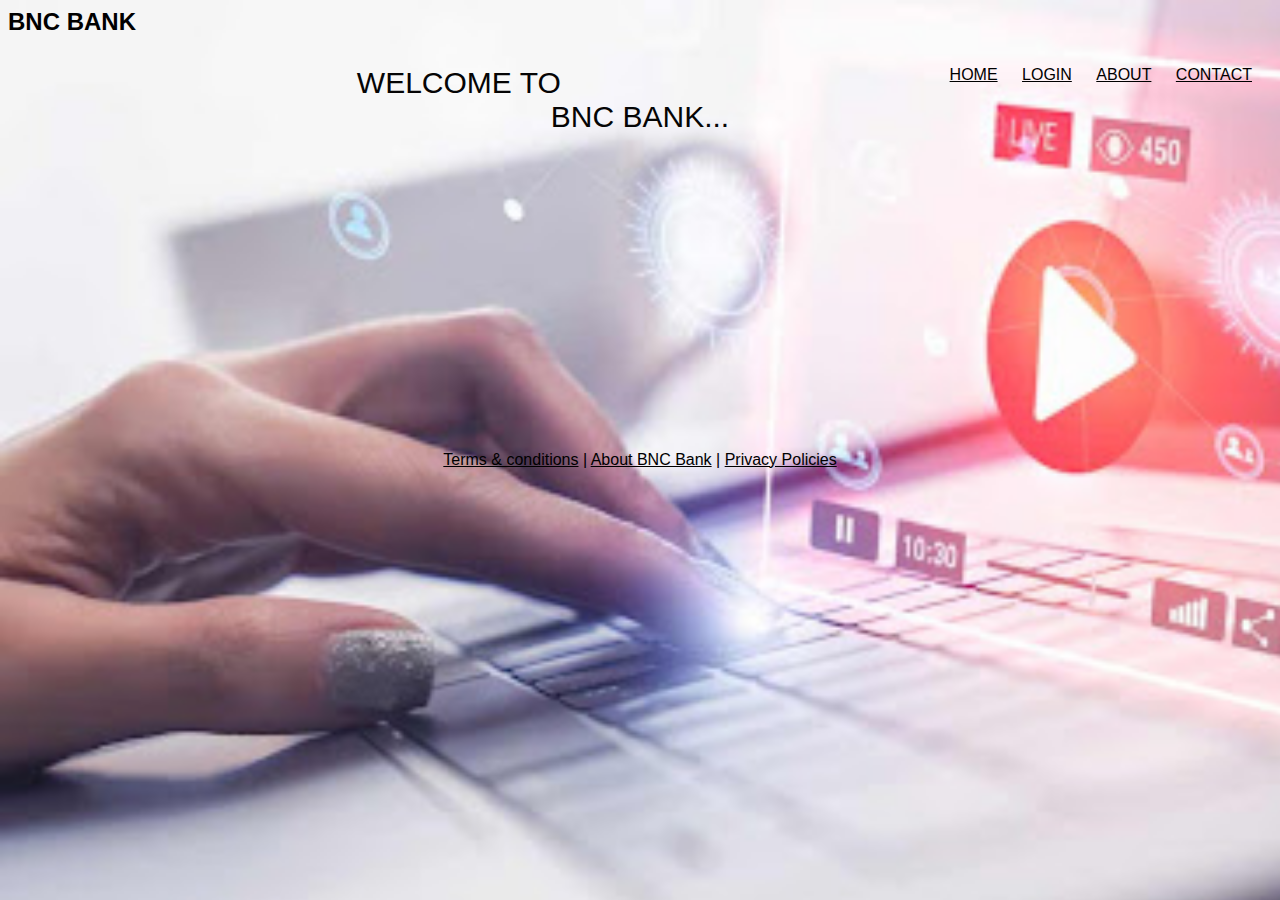
<file: index.html>
<!DOCTYPE html>
<html lang="en">
<head>
    <meta charset="UTF-8">
    <meta http-equiv="X-UA-Compatible" content="IE=edge">
    <meta name="viewport" content="width=device-width, initial-scale=1.0">
    <title>Document</title>
    <link rel="stylesheet" href="homecss.css">
</head>
<body>
    <header>
       
        <b>BNC BANK</b>
        <div class="wrapper">
                
            </div>
            <ul class="nav-area">
                <li><a href="#">HOME</a></li>
                <li><a href="newlog.html">LOGIN</a></li>
                <li><a href="#">ABOUT</a></li>
                <li><a href="#">CONTACT</a></li>
            </ul>
       
        
    </header>
    <div class="container">

    <p>WELCOME TO<br> BNC BANK...</p><br>

    
</div> 
<!--footer-->
<footer>
    <a href="#" >Terms & conditions</a> |
    <a href="#">About BNC Bank</a> |
    <a href="#">Privacy Policies</a> 
</footer>
</body>
</html>
</file>
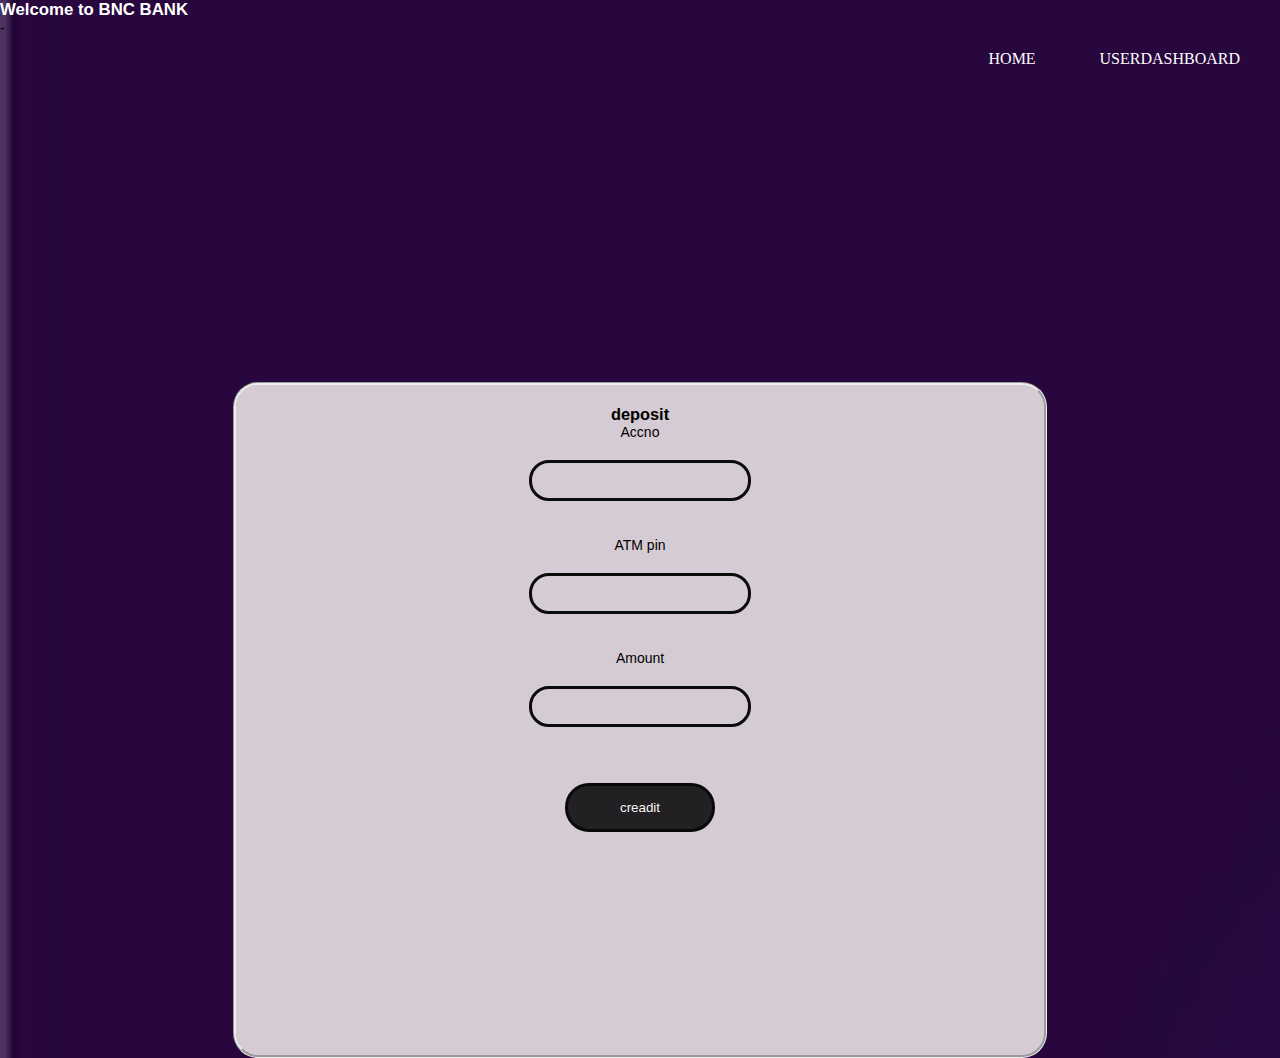
<file: credit.html>
<!DOCTYPE html>
<html lang="en">
<head>
    <meta charset="UTF-8">
    <meta http-equiv="X-UA-Compatible" content="IE=edge">
    <meta name="viewport" content="width=device-width, initial-scale=1.0">
    <title>Document</title>
    <script text="text/javascript" src="transaction.js"></script>
    <link rel="stylesheet" href="creaditdebit.css">
</head>
<body>
    
    <header>
        <h1>Welcome to BNC BANK</h1>
        <ul class="nav-area">
            <li><a href="index.html">HOME</a></li>
            <li><a href="home.html">USERDASHBOARD</a></li>
        </ul>
    </header><!--main heading-->
    
    <div class="row">
        <form method="POST" class="form2" name="credit" ><!-- form for cash withdrowing section-->
            <div class="column1" align=center>
                <h3>deposit</h3>
<!--Account number-->                    
                <label for="txtacno">Accno</label>
                <input type="number" id="acno" name="txtacno" required><br>
<!--ATM pin-->
                <label for="wpin">ATM pin</label>
                <input type="number" id="pin" name="wpin" required><br>
<!--Amount-->
                <label for="wamt">Amount</label>
                <input type="number" id="amt" name="wamt" required><br>
<!--submit button-->                   
                <input type="submit" value="creadit" onclick="Bank.deposit()">
            </div>
        </form> 
        
    </div>
</body>-
</html>
</file>
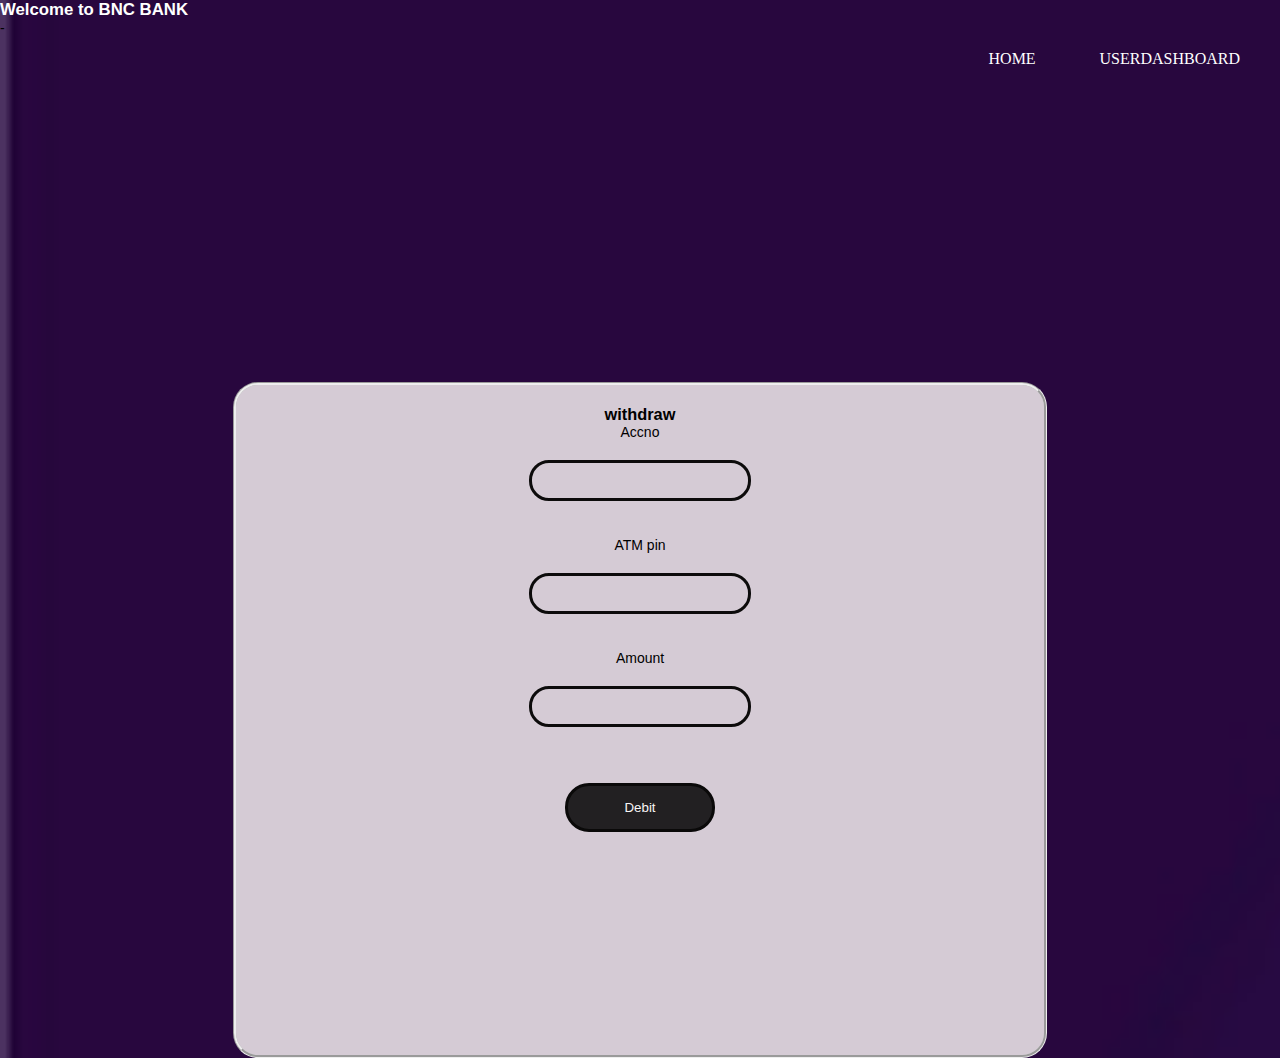
<file: debit.html>
<!DOCTYPE html>
<html lang="en">
<head>
    <meta charset="UTF-8">
    <meta http-equiv="X-UA-Compatible" content="IE=edge">
    <meta name="viewport" content="width=device-width, initial-scale=1.0">
    <title>Document</title>
    <script text="text/javascript" src="transaction.js"></script>
    <link rel="stylesheet" href="creaditdebit.css">
</head>
<body>
    
    <header>
        <h1>Welcome to BNC BANK</h1>
        <ul class="nav-area">
            <li><a href="index.html">HOME</a></li>
            <li><a href="home.html">USERDASHBOARD</a></li>
        </ul>
    </header><!--main heading-->
    
    <div class="row">
        <form method="POST" class="form2" name="debit" ><!-- form for cash withdrowing section-->
            <div class="column1" align=center>
                <h3>withdraw</h3>
<!--Account number-->                    
                <label for="txtacno">Accno</label>
                <input type="number" id="wacno" name="txtacno" required><br>
<!--ATM pin-->
                <label for="wpin">ATM pin</label>
                <input type="number" id="wpin" name="wpin" required><br>
<!--Amount-->
                <label for="wamt">Amount</label>
                <input type="number" id="wamt" name="wamt" required><br>
<!--submit button-->                   
                <input type="submit" value="Debit" onclick="Bank.withdraw()">
            </div>
        </form> 
        
    </div>
</body>-
</html>
</file>
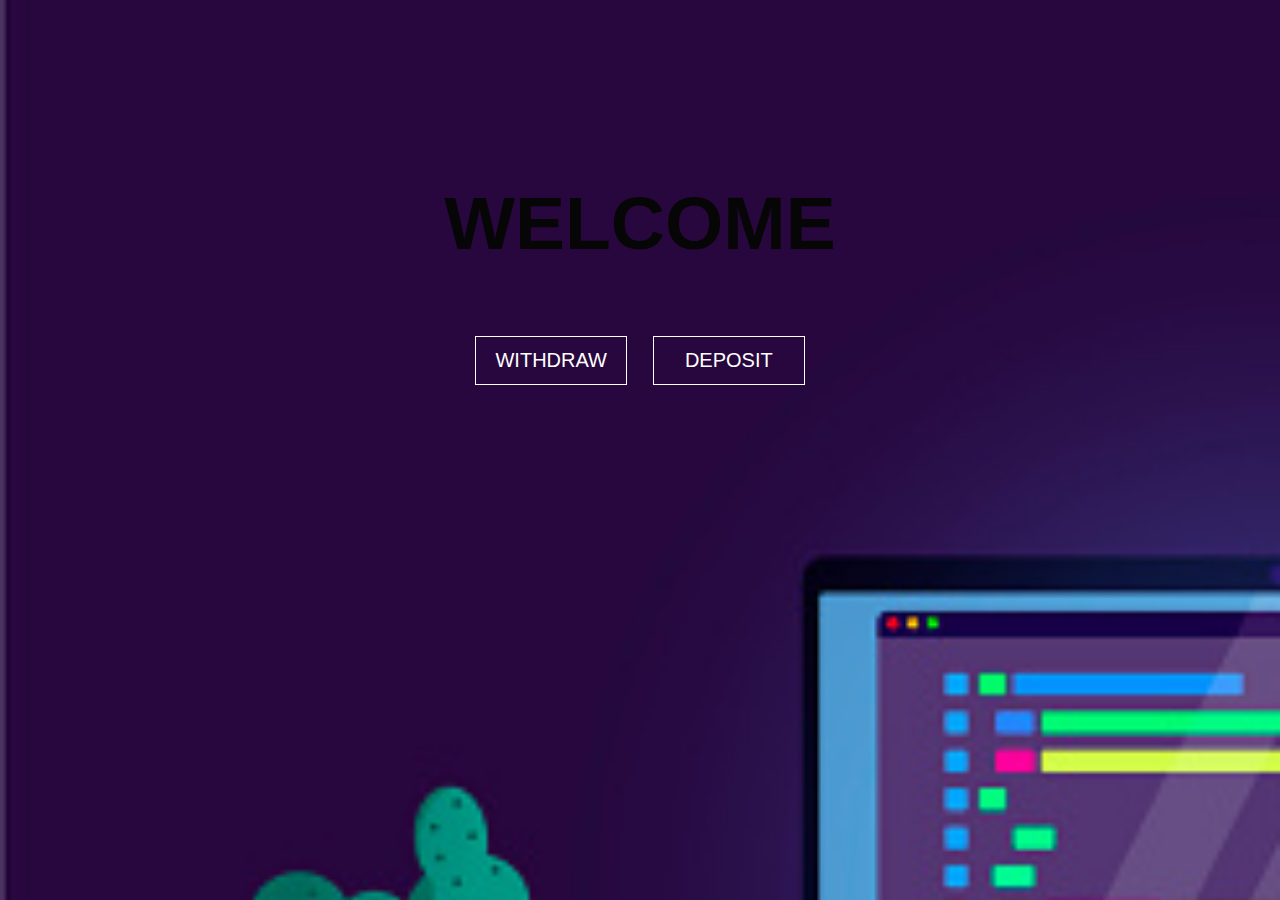
<file: home.html>
<!DOCTYPE html>
<html>
	<head>
		<title>Welcome</title>
	 	<meta name="viewport" content="width=device-widht, initial-scale=1.0">
		 <script text="text/javascript" src="transaction.js"></script>
		<link rel="stylesheet" href="creditdebithome.css">
	</head>
	<body style="background-image: url(istockphoto-956140308-170667a.jpg)">
		<div class="ban">
			<div class="data-text">
				<h2> WELCOME  </h2>
				<div class="input-data">
				<a href="debit.html"><span></span> WITHDRAW</a>
				<a href="credit.html"><span></span>DEPOSIT</a>	
				</div>
			</div>
		</div>
	</body>
</html>
</file>
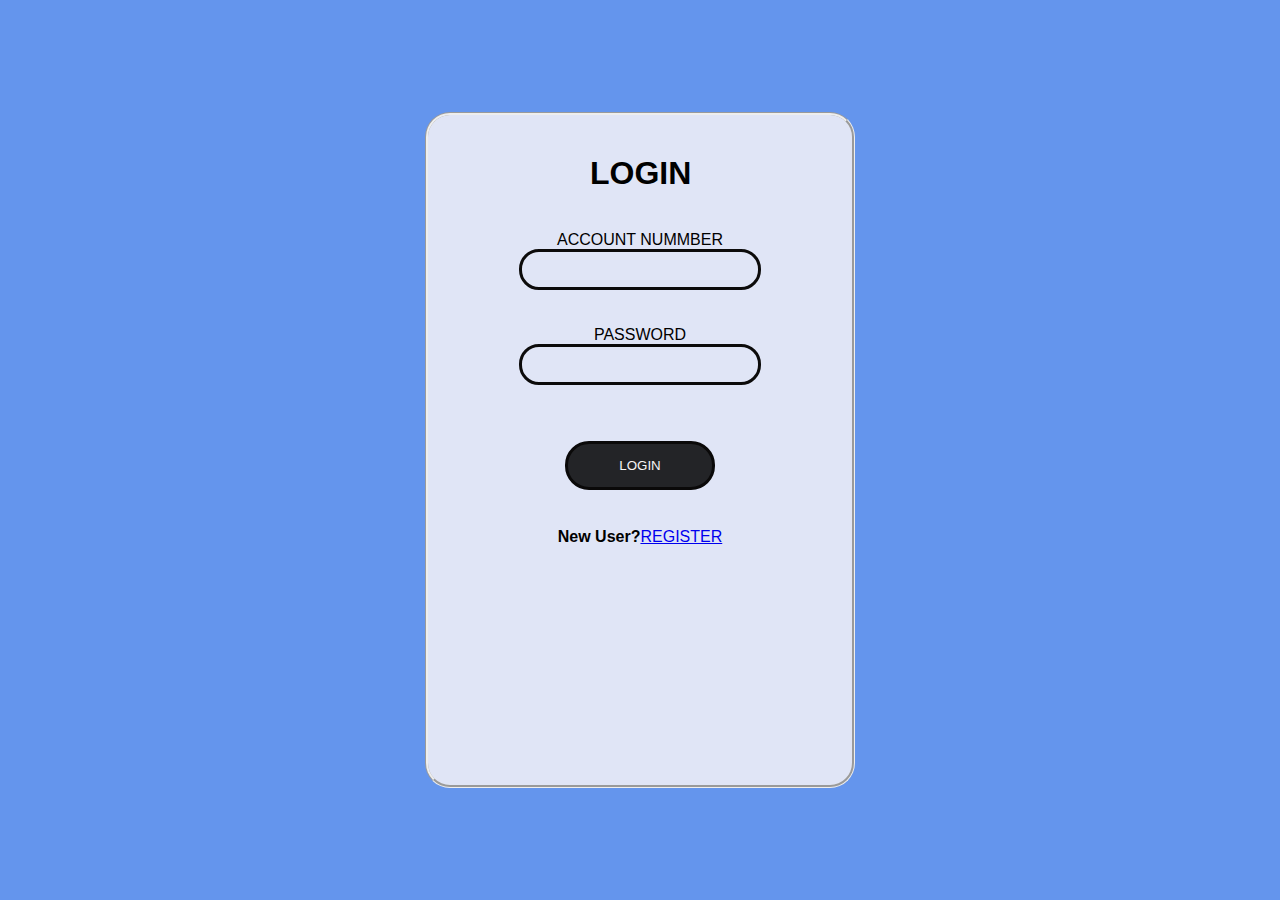
<file: newlog.html>
<!DOCTYPE html>
  <html lang="en">
  <head>
    <title>loginpage</title> 
    <link rel="stylesheet" href="logincss.css">
<script text="text/javascript" src="transaction.js"></script>
<body>
   
     <form class="form1"> 
         <h1>LOGIN</h1><br><br>

        <!--account number-->
        <label for="account number">ACCOUNT NUMMBER</label><br>
        <input type="text" id="acno" name="account number"required><br><br>

        <!--password-->
        <label for="password">PASSWORD</label><br>
        <input type="password" id="pwd" name="password"required><br><br>

    <input type="submit" value="LOGIN" onclick="Bank.login()"><br><br>
    
    <b>New User?</b><a href="newreg.html" title="signup for more!!">REGISTER</a>
     </form>
</body>
  </head>
  </html>
</file>
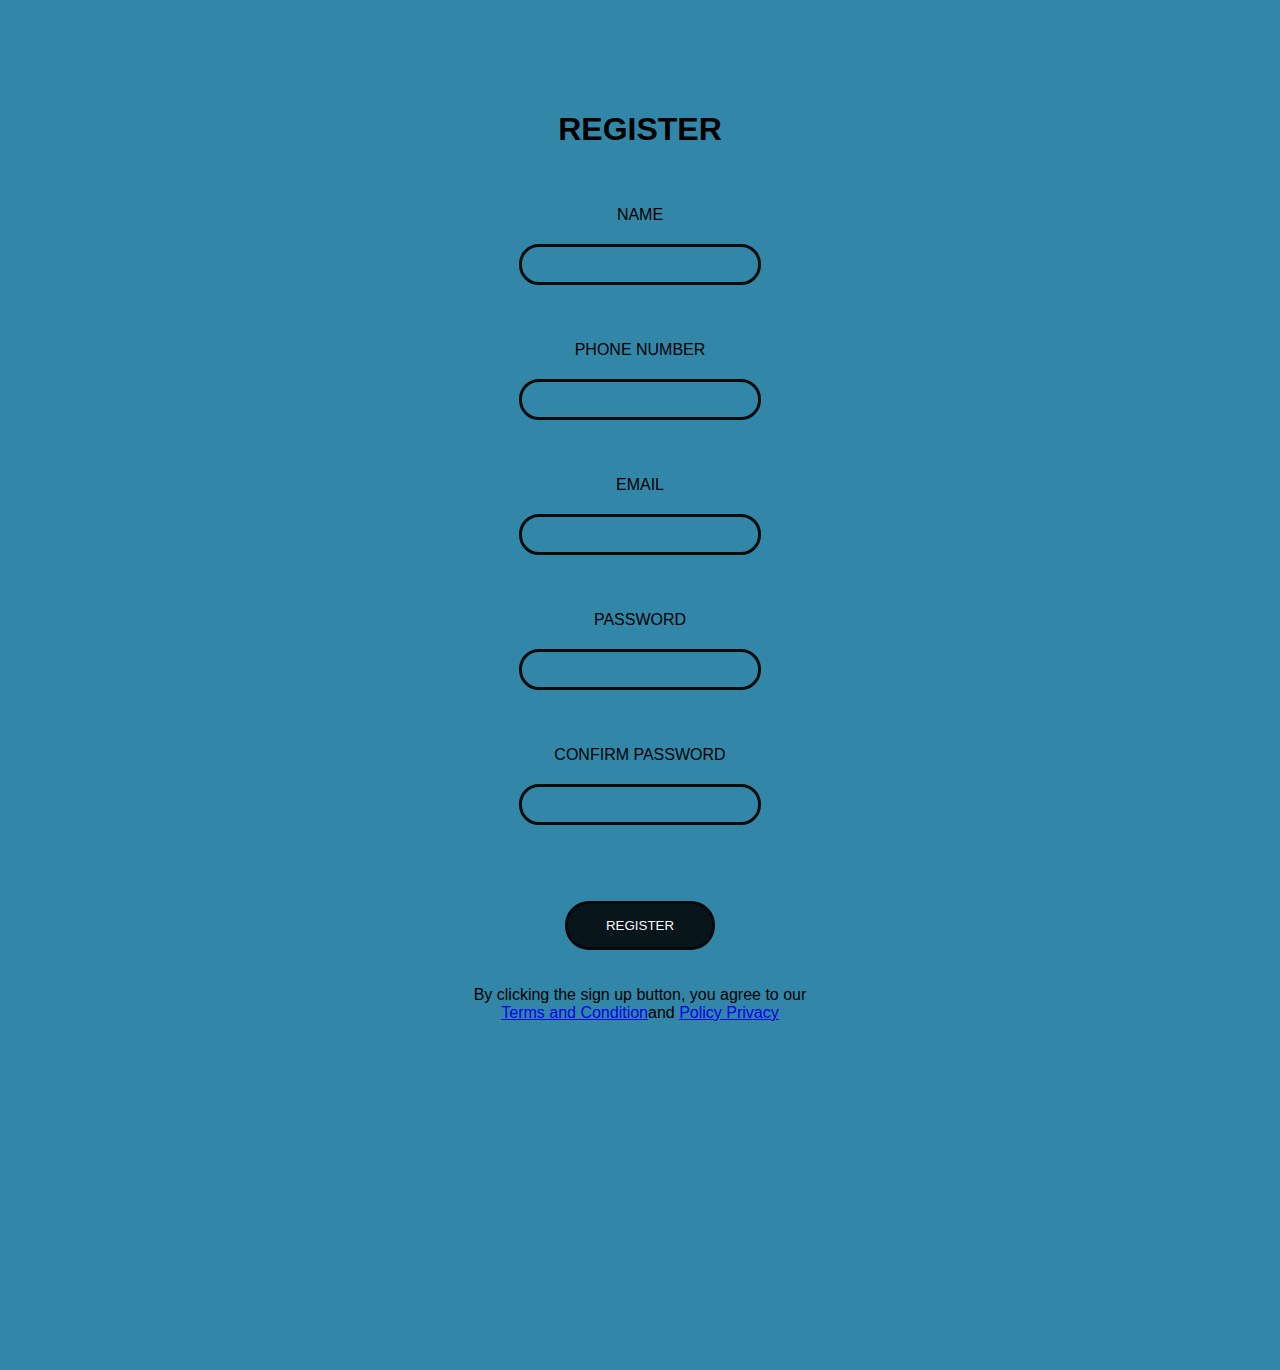
<file: newreg.html>
<!DOCTYPE html>
 <html lang="en">
    <head>
        <title> REGPAGE </title>
        <link rel="stylesheet" href="stylesheet.css">

    </head>
    <body>
                    
            <form action="newlog.html" class="form2">
              <h1>REGISTER</h1><br><br>
                <!-- name -->
                <label for="name">NAME</label><br>
                <input type="text" id="name" name="name"required><br><br>
        
                <!-- phone number -->
                <label for="phone number">PHONE NUMBER</label><br>
                <input type="number" id="phone number" name="phone number"required><br><br>
        
        
                <!-- email -->
                <label for="email">EMAIL</label><br>
                <input type="email" id="email" name="email"required><br><br>
        
        
                <!-- password -->
                <label for="password">PASSWORD</label><br>
                <input type="password" id="password" name="password"required><br><br>
        
                <!-- confirm password -->
                <label for="confirm password">CONFIRM PASSWORD</label><br>
                <input type="password" id="confirm password" name="confirm passwprd"required><br><br>
                
                <input type="submit" value="REGISTER"><br>
                <p>By clicking the sign up button, you agree to our <br>
                    <a href="#">Terms and Condition</a>and <a href="#">Policy  Privacy</a>
                 </p>
            </form>
       
    </body>
</html>
</file>
<file: homecss.css>
body{
    background-image: url(unnamed.jpg);
    background-size: 140%;
    background-repeat: no-repeat;
    font-family:Arial, Helvetica, sans-serif;
}

.wrapper{
    width: 1170;
    margin: auto;
}

a{
    color: black;
}
b{
    font-size: x-large;
}

.container{
    text-align: center;
    font-size: 30px;
    color: rgb(5, 5, 5);

}

.nav-area{
    float: right;
    list-style: none;
    margin-top: 10px;
    word-spacing: 20px;
    padding-right: 20px;
    padding-top: 20px;

}
.nav-area li{
    display: inline-block;
}
.nav-areali a{
    color: #fff;
    text-decoration: none;
    padding: 5px 20px;
    font-family: poppins;
    font-size: 16px;
}
.nav-area li a:hover{
    background: rgb(231, 226, 226);
    color:#333;
}



footer{
    text-align: center;
    padding-top: 0%;
    margin-top: 20%;
    margin-bottom: 10px;
}
</file>
<file: creaditdebit.css>
*{
				margin: 0;
				padding: 0;
				font-family: 'Poppins', sans-serif;
			}
			header h1{
				font-size: larger;
				color: white;
			}
			
			.nav-area{
				float: right;
				list-style: none;
				margin-top: 10px;
				word-spacing: 20px;
				padding-right: 20px;
				padding-top: 20px;
			
			}
			.nav-area li{
				display: inline-block;
			}
			.nav-area li a{
				color: #fff;
				text-decoration: none;
				padding: 5px 20px;
				font-family: poppins;
				font-size: 16px;
			}
			.nav-area li a:hover{
				background: rgb(231, 226, 226);
				color:#333;
			}
			body{
				background-image: url(istockphoto-956140308-170667a.jpg); 
				font-size: 14px;
                background-repeat: no-repeat;
                background-size: 350%;
        
			}
			.form2 {
				width: 60%;
				height: 70%;
				padding: 20px 20px;
				position: absolute;
				top: 80%;
				left: 50%;
				bottom: 20%;
				right: 50%;
				transform: translate(-50%,-50%);
				background-color: rgba(252, 248, 248, 0.815);
				text-align: center;
				border: groove;
				border-radius: 25px;
				color: black;
			}
			.form2 h1{
				padding-bottom: 10px;
				height: 30px;
				width: 100px;
				text-align: center;
				margin: auto;
				border-radius: 3px;
			}
				
	.form2 input[type="number"]{
				background: none;
				display: block;
				margin: 20px auto;
				text-align: center;
				border:3px solid rgb(12, 11, 11);
				padding:10px 8px;
				width: 200px;
				outline: none;
				color: rgb(12, 11, 11);
				border-radius: 20px;
				transition: 0.25px;
			}
			.form2 input[type="number"]:focus{
				width: 190px;
				border-color: rgb(10, 9, 9);
			}
			.form2 input[type="submit"]{
				background-color: rgba(0, 0, 0, 0.842);
				display:inline-table;
				margin: 20px;
				text-align: center;
				border:3px solid rgb(10, 9, 9);
				padding:14px 35px;
				width: 150px;
				outline: none;
				color: rgb(248, 246, 246);
				border-radius: 24px;
				transition: 0.25px;
				cursor:pointer;
			}
</file>
<file: creditdebithome.css>
*{
				margin: 0;
				padding: 0;
				font-family: 'Poppins', sans-serif;
			}
			body{
				font-size: 14px;
                background-repeat: no-repeat;
                background-size: 200%;
        
			}
			.data-text{
			  text-align: center;
			  font-size: 20px;
			  color: rgb(7, 6, 6);
			  padding-top: 180px;
			}
			.data-text h2{
			  font-size: 75px;
			}
			.input-data{
			  margin:70px auto 0; 
			}
			.input-data a{
			  width: 150px;
			  text-align: center;
			  text-decoration: none;
			  display: inline-block;
			  margin: 0 10px;
			  padding: 12px 0;
			  color: #fff;
			  border:.5px solid #fff;
			  position: relative;
			  z-index: 1;
			  transition: color 0.5s;
			}
			.input-data a span{
			  width: 0;
			  height: 100%;
			  position: absolute;
			  top: 0;
			  left: 0;
			  background: #fff;
			  z-index: -1;
			  transition: 0.5s;
			}
			.input-data a:hover span{
			  width: 100%;
			}
			.input-data a:hover{
			  color: #000;
			}
			@media screen and (max-width: 520px) {
			  .data-text h2{
			   font-size: 30px ;
			  }
			  .input-data a{
			    text-align: center;
			    position: relative;
			    padding: 6px 0;
			    border:.25px solid #fff;
			  }
			}
</file>
<file: logincss.css>
body{
    background-color: cornflowerblue;
    font-family: sans-serif;
    text-align: center;
    padding: 0;
}


.form1 {
    width: 30%;
    height: 70%;
    padding: 20px;
    position: absolute;
    top: 50%;
    left: 50%;
    bottom: 0%;
    right: 50%;
    transform: translate(-50%,-50%);
    background-color: rgba(252, 248, 248, 0.815);
    text-align: center;
    border: groove;
    border-radius: 25px;
    color: black;
}
.form1 h1{
    padding-bottom: 10px;
    padding-top: 20px;
    height: 30px;
    width: 100px;
    text-align: center;
    margin: auto;
    border-radius: 3px;
}
.form1 input[type="text"],.form1 input[type="password"]{
    border: 0;
    background: none;
    display: block;
    margin: auto;
    text-align: center;
    border:3px solid rgb(12, 11, 11);
    padding:10px 8px;
    width: 220px;
    outline: none;
    color: rgb(112, 13, 13);
    border-radius: 20px;
    transition: 0.25px;
}
.form1 input[type="text"]:focus,.form1 input[type="password"]:focus{
    width: 190px;
    border-color: rgb(10, 9, 9);
}
.form1 input[type="submit"]{
    border: 0;
    background-color: rgba(0, 0, 0, 0.842);
    display:inline-table;
    margin: 20px auto;
    text-align: center;
    border:3px solid rgb(10, 9, 9);
    padding:14px 35px;
    width: 150px;
    outline: none;
    color: rgb(248, 246, 246);
    border-radius: 24px;
    transition: 0.25px;
    cursor:pointer;
}
</file>
<file: stylesheet.css>
body{
    background-color: rgb(50, 135, 168);
    background-attachment: scroll;
    background-repeat: no-repeat;
    font-family: sans-serif;
    text-align: center;
    padding: 0;
}


.form2 {
    width: 30%;
    height: 140%;
    padding: 20px;
    position: absolute;
    top: 80%;
    left: 50%;
    bottom: 20%;
    right: 50%;
    transform: translate(-50%,-50%);
    text-align: center;
    color: black;
}
.form1 h1{
    padding-bottom: 10px;
    height: 30px;
    width: 100px;
    text-align: center;
    margin: auto;
    border-radius: 3px;
}
    
.form2 input[type="text"],.form2 input[type="password"],.form2 input[type="number"],.form2 input[type="email"]{
    border: 0;
    background: none;
    display: block;
    margin: 20px auto;
    text-align: center;
    border:3px solid rgb(12, 11, 11);
    padding:10px 8px;
    width: 220px;
    outline: none;
    color: rgb(12, 11, 11);
    border-radius: 20px;
    transition: 0.25px;
}
.form2 input[type="text"]:focus,.form2 input[type="password"]:focus,.form2 input[type="number"]:focus,.form2 input[type="email"]:focus{
    width: 190px;
    border-color: rgb(10, 9, 9);
}
.form2 input[type="submit"]{
    border: 0;
    background-color: rgba(0, 0, 0, 0.842);
    display:inline-table;
    margin: 20px auto;
    text-align: center;
    border:3px solid rgb(10, 9, 9);
    padding:14px 35px;
    width: 150px;
    outline: none;
    color: rgb(248, 246, 246);
    border-radius: 24px;
    transition: 0.25px;
    cursor:pointer;
}
</file>
